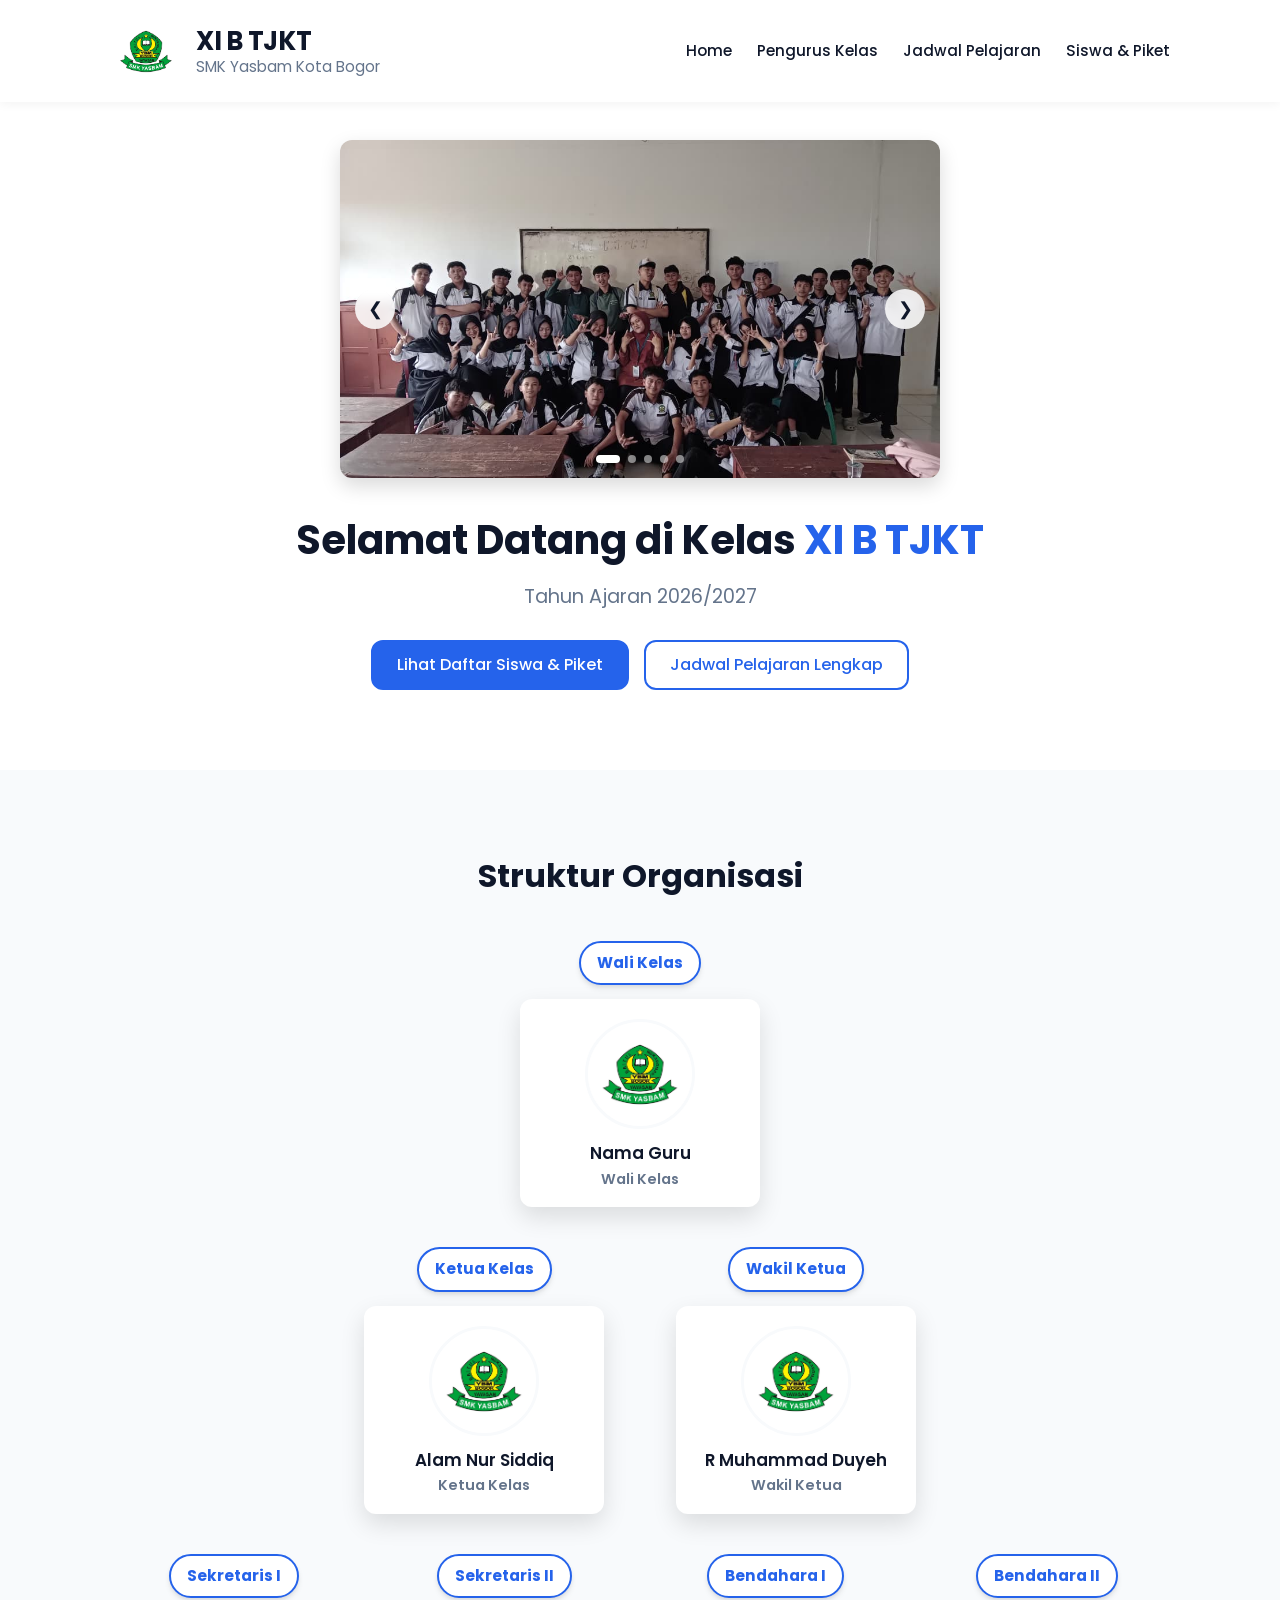
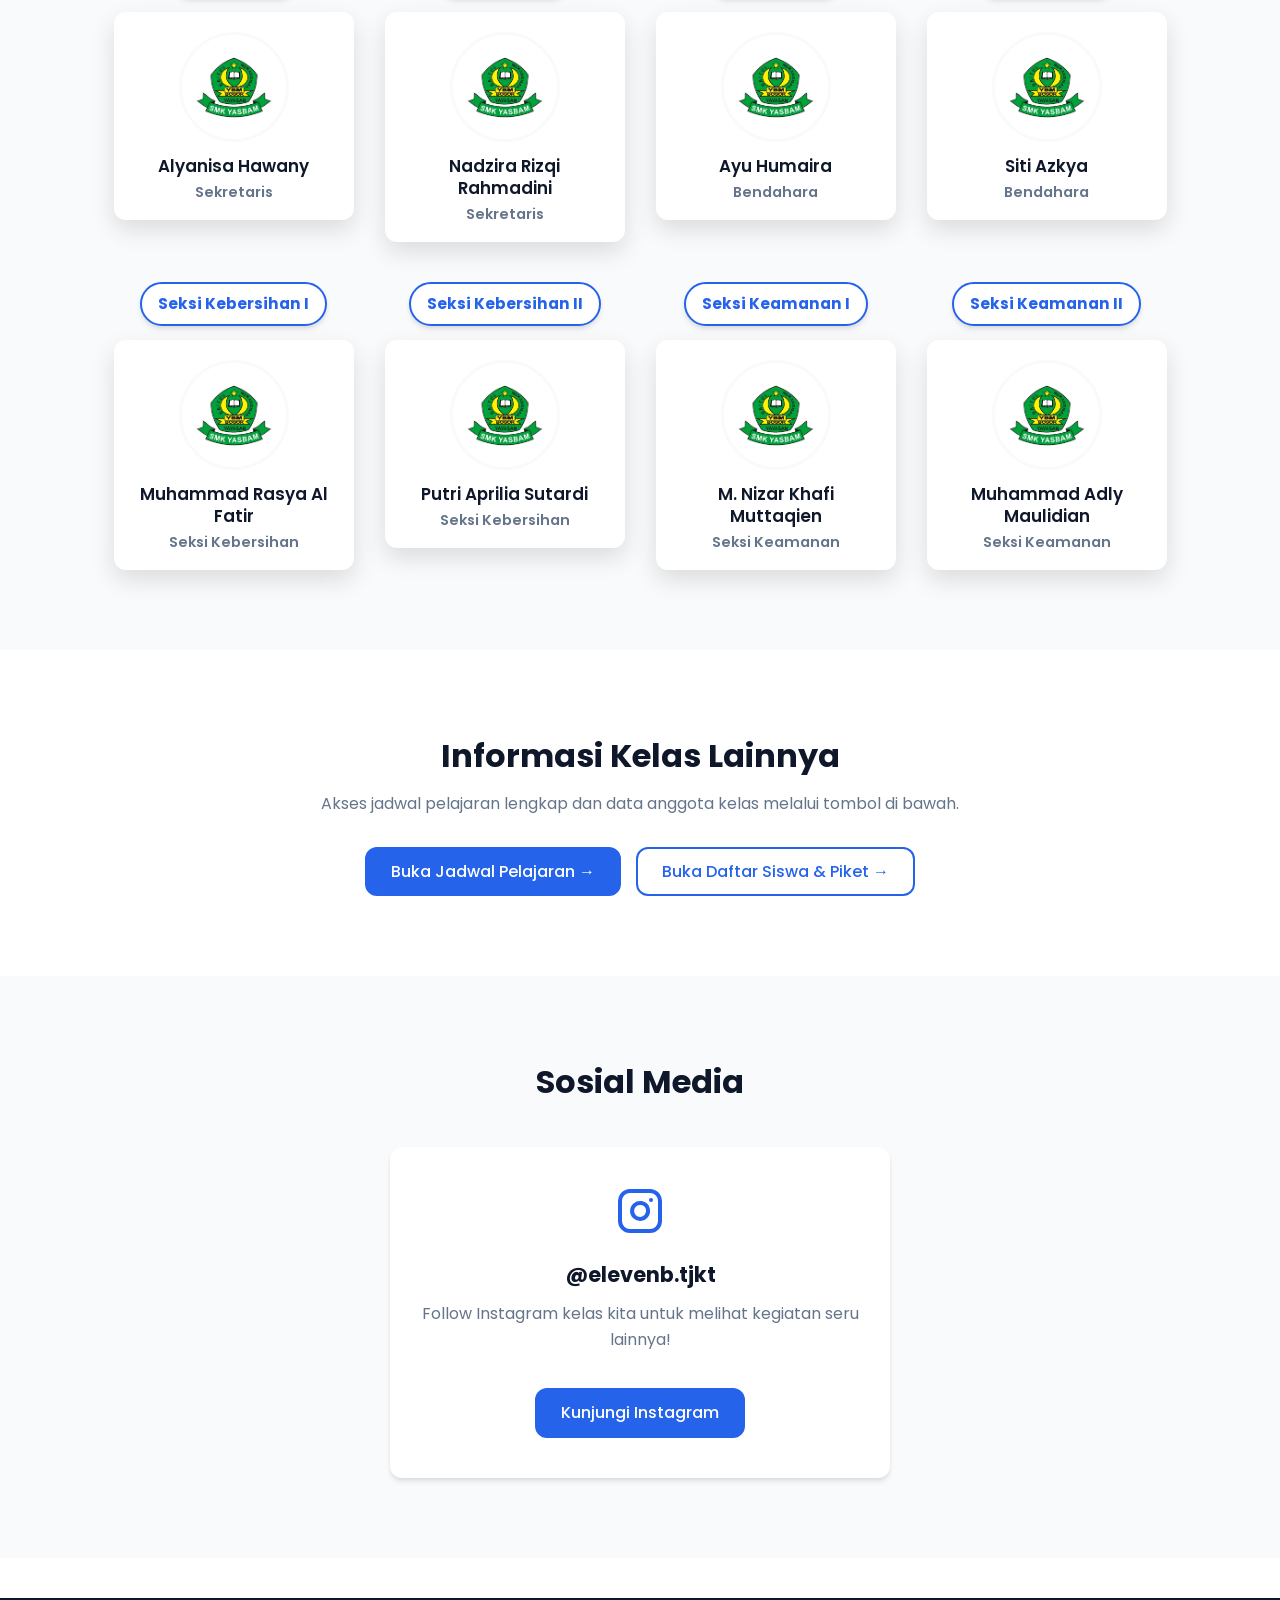
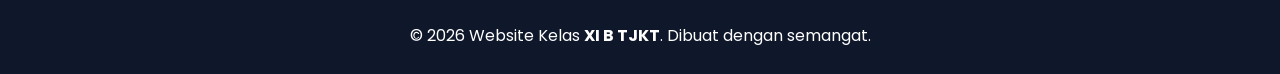
<file: fuck/index.html>
<!DOCTYPE html>
<html lang="id">
<head>
    <meta charset="UTF-8">
    <meta name="viewport" content="width=device-width, initial-scale=1.0">
    <title>XI B TJKT</title>

    <link href="https://fonts.googleapis.com/css2?family=Poppins:wght@300;400;500;600;700&display=swap" rel="stylesheet">
    <link rel="stylesheet" href="style.css">
</head>
<body>

    <nav class="navbar">
        <div class="nav-container">
            <!-- Logo Website -->
            <a href="javascript:void(0)" class="logo-link" title="Home">
                <img src="images/yasbam.jpg" alt="Logo SMK Yasbam" class="logo-img">
                <div class="logo-text">
                    <span class="logo-title"><span class="text-black">XI B TJKT</span></span>
                    <span class="logo-subtitle">SMK Yasbam Kota Bogor</span>
                </div>
            </a>

            <div class="hamburger" id="hamburger">
                <span></span>
                <span></span>
                <span></span>
            </div>

            <ul class="nav-links" id="nav-links">
                <li><a href="index.html#home">Home</a></li>
                <li><a href="index.html#pengurus">Pengurus Kelas</a></li>
                <li><a href="jadwal.html">Jadwal Pelajaran</a></li>
                <li><a href="siswa.html">Siswa & Piket</a></li>
            </ul>
        </div>
    </nav>
<section id="home" class="hero section-padding">
    <div class="container hero-content">

        <div class="hero-slider">
            <img src="images/kelas1.jpeg" class="slide active" alt="Foto Kelas 1">
            <img src="images/kelas2.jpeg" class="slide" alt="Foto Kelas 2">
            <img src="images/kelas3.jpeg" class="slide" alt="Foto Kelas 3">
            <img src="images/kelas4.jpeg" class="slide" alt="Foto Kelas 4">
            <img src="images/kelas5.jpeg" class="slide" alt="Foto Kelas 5">

            <button class="slider-btn prev">&#10094;</button>
            <button class="slider-btn next">&#10095;</button>

            <div class="slider-dots"></div>
        </div>

            <div class="hero-text">
                <h1>Selamat Datang di Kelas <span class="text-blue">XI B TJKT</span></h1>
                <p class="subtitle">Tahun Ajaran 2026/2027</p>

                <div class="hero-buttons">
                    <a href="siswa.html" class="btn btn-primary">Lihat Daftar Siswa & Piket</a>
                    <a href="jadwal.html" class="btn btn-outline">Jadwal Pelajaran Lengkap</a>
                </div>
            </div>
        </div>
    </section>
    <section id="pengurus" class="section-padding bg-light">
        <div class="container">
            <h2 class="section-title">Struktur Organisasi</h2>

            <div class="org-tree">
                <!-- Baris 1: Wali Kelas -->
                <div class="org-row org-row-1">
                    <div class="org-node">
                        <span class="node-title">Wali Kelas</span>
                        <div class="popup-card">
                            <img src="images/contoh.jpg" alt="Wali Kelas">
                            <h3>Nama Guru</h3>
                            <p>Wali Kelas</p>
                        </div>
                    </div>
                </div>

                <!-- Baris 2: Ketua & Wakil Ketua -->
                <div class="org-row org-row-2">
                    <div class="org-node">
                        <span class="node-title">Ketua Kelas</span>
                        <div class="popup-card">
                            <img src="images/contoh.jpg" alt="Ketua">
                            <h3>Alam Nur Siddiq</h3>
                            <p>Ketua Kelas</p>
                        </div>
                    </div>

                    <div class="org-node">
                        <span class="node-title">Wakil Ketua</span>
                        <div class="popup-card">
                            <img src="images/contoh.jpg" alt="Wakil">
                            <h3>R Muhammad Duyeh</h3>
                            <p>Wakil Ketua</p>
                        </div>
                    </div>
                </div>

                <!-- Baris 3: Sekretaris & Bendahara -->
                <div class="org-row org-row-4">
                    <div class="org-node">
                        <span class="node-title">Sekretaris I</span>
                        <div class="popup-card">
                            <img src="images/contoh.jpg" alt="Sekretaris I">
                            <h3>Alyanisa Hawany</h3>
                            <p>Sekretaris</p>
                        </div>
                    </div>

                    <div class="org-node">          
                        <span class="node-title">Sekretaris II</span>
                        <div class="popup-card">
                            <img src="images/contoh.jpg" alt="Sekretaris II">
                            <h3>Nadzira Rizqi Rahmadini</h3>
                            <p>Sekretaris</p>
                        </div>
                    </div>

                    <div class="org-node">
                        <span class="node-title">Bendahara I</span>
                        <div class="popup-card">
                            <img src="images/contoh.jpg" alt="Bendahara I">
                            <h3>Ayu Humaira</h3>
                            <p>Bendahara</p>
                        </div>
                    </div>

                    <div class="org-node">
                        <span class="node-title">Bendahara II</span>
                        <div class="popup-card">
                            <img src="images/contoh.jpg" alt="Bendahara II">
                            <h3>Siti Azkya</h3>
                            <p>Bendahara</p>
                        </div>
                    </div>
                </div>

                <!-- Baris 4: Seksi Kebersihan & Keamanan -->
                <div class="org-row org-row-4">
                    <div class="org-node">
                        <span class="node-title">Seksi Kebersihan I</span>
                        <div class="popup-card">
                            <img src="images/contoh.jpg" alt="Seksi Kebersihan I">
                            <h3>Muhammad Rasya Al Fatir</h3>
                            <p>Seksi Kebersihan</p>
                        </div>
                    </div>

                    <div class="org-node">
                        <span class="node-title">Seksi Kebersihan II</span>
                        <div class="popup-card">
                            <img src="images/contoh.jpg" alt="Seksi Kebersihan II">
                            <h3>Putri Aprilia Sutardi</h3>
                            <p>Seksi Kebersihan</p>
                        </div>
                    </div>

                    <div class="org-node">
                        <span class="node-title">Seksi Keamanan I</span>
                        <div class="popup-card">
                            <img src="images/contoh.jpg" alt="Seksi Keamanan I">
                            <h3>M. Nizar  Khafi Muttaqien</h3>
                            <p>Seksi Keamanan</p>
                        </div>
                    </div>

                    <div class="org-node">
                        <span class="node-title">Seksi Keamanan II</span>
                        <div class="popup-card">
                            <img src="images/contoh.jpg" alt="Seksi Keamanan II">
                            <h3>Muhammad Adly Maulidian</h3>
                            <p>Seksi Keamanan</p>
                        </div>
                    </div>
                </div>
            </div>

        </div>
    </section>
    <section class="section-padding text-center">
        <div class="container">
            <h2 class="section-title" style="margin-bottom: 10px;">Informasi Kelas Lainnya</h2>
            <p style="color: var(--text-muted); margin-bottom: 30px;">Akses jadwal pelajaran lengkap dan data anggota kelas melalui tombol di bawah.</p>
            <div style="display: flex; gap: 15px; justify-content: center; flex-wrap: wrap;">
                <a href="jadwal.html" class="btn btn-primary">Buka Jadwal Pelajaran &rarr;</a>
                <a href="siswa.html" class="btn btn-outline">Buka Daftar Siswa & Piket &rarr;</a>
            </div>
        </div>
    </section>

    <section id="instagram" class="section-padding bg-light text-center">
        <div class="container">
            <h2 class="section-title">Sosial Media</h2>
            <div class="ig-card">
                <svg xmlns="http://www.w3.org/2000/svg" width="48" height="48" viewBox="0 0 24 24" fill="none" stroke="#2563eb" stroke-width="2" stroke-linecap="round" stroke-linejoin="round">
                    <rect x="2" y="2" width="20" height="20" rx="5" ry="5"></rect>
                    <path d="M16 11.37A4 4 0 1 1 12.63 8 4 4 0 0 1 16 11.37z"></path>
                    <line x1="17.5" y1="6.5" x2="17.51" y2="6.5"></line>
                </svg>
                <h3>@elevenb.tjkt</h3>
                <p>Follow Instagram kelas kita untuk melihat kegiatan seru lainnya!</p>
                <a href="https://www.instagram.com/elevenb.tjkt/" target="_blank" class="btn btn-primary mt-1">Kunjungi Instagram</a>
            </div>
        </div>
    </section>
    <footer>
        <div class="container text-center">
            <p>&copy; 2026 Website Kelas <strong>XI B TJKT</strong>. Dibuat dengan semangat.</p>
        </div>
    </footer>

    <script src="script.js"></script>
</body>
</html>
</file>
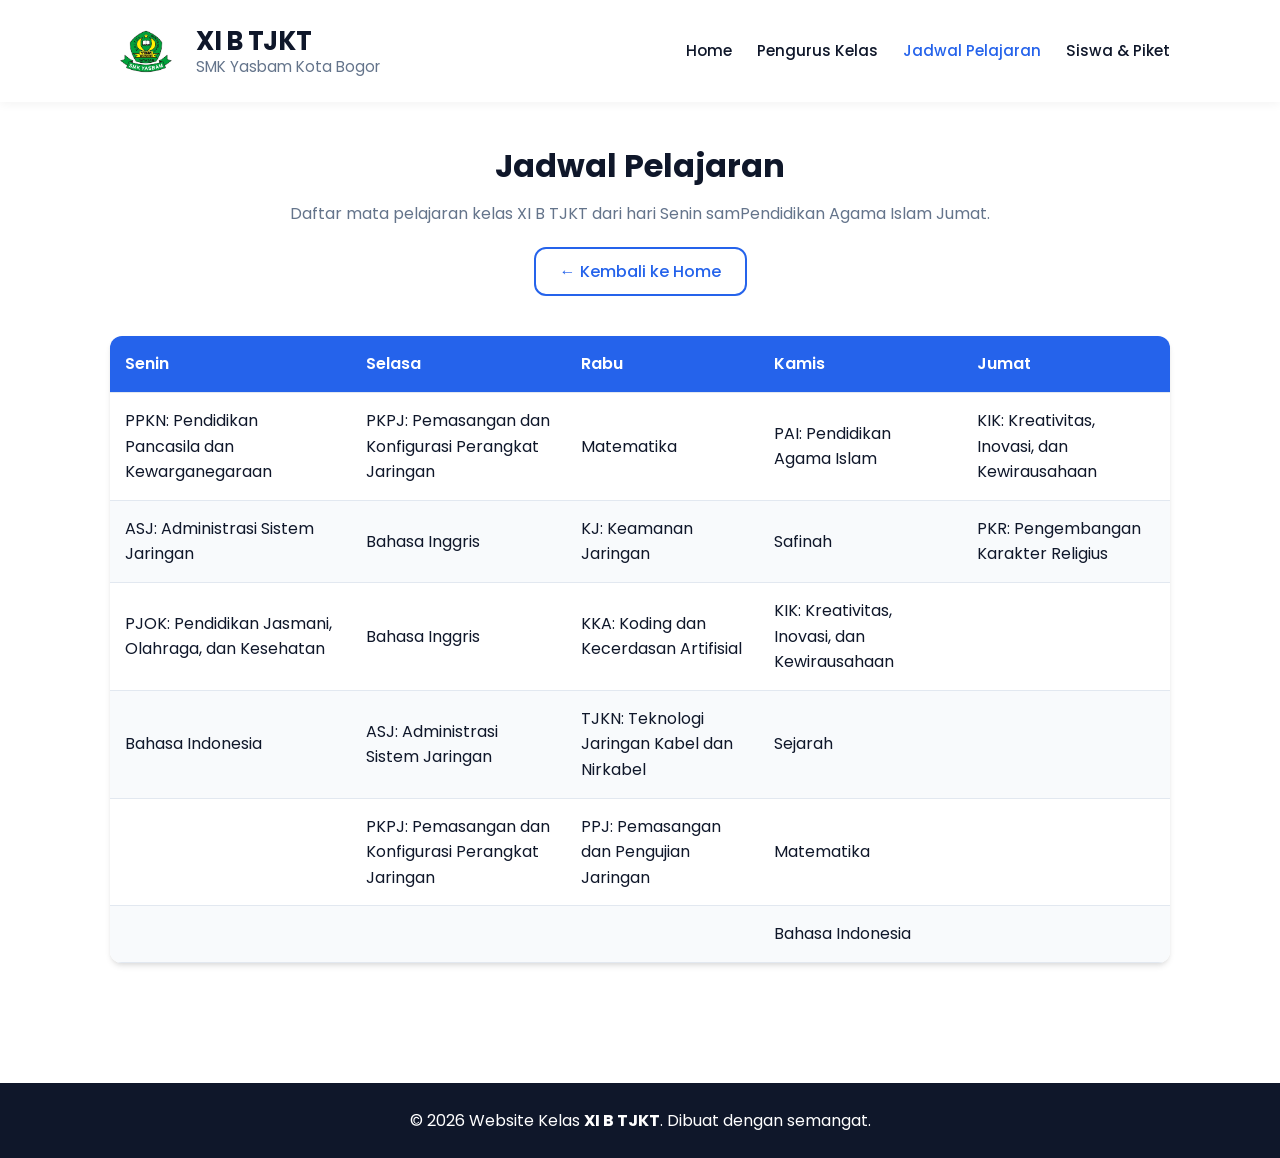
<file: jadwal.html>
<!DOCTYPE html>
<html lang="id">
<head>
    <meta charset="UTF-8">
    <meta name="viewport" content="width=device-width, initial-scale=1.0">
    <title>Jadwal Pelajaran - XI B TJKT</title>

    <link href="https://fonts.googleapis.com/css2?family=Poppins:wght@300;400;500;600;700&display=swap" rel="stylesheet">
    <link rel="stylesheet" href="style.css">
</head>
<body>

    <nav class="navbar">
        <div class="nav-container">
            <!-- Logo Website -->
            <a href="index.html" class="logo-link">
                <img src="images/yasbam.jpg" alt="Logo SMK Yasbam" class="logo-img">
                <div class="logo-text">
                    <span class="logo-title"><span class="text-black">XI B TJKT</span></span>
                    <span class="logo-subtitle">SMK Yasbam Kota Bogor</span>
                </div>
            </a>

            <div class="hamburger" id="hamburger">
                <span></span>
                <span></span>
                <span></span>
            </div>

            <ul class="nav-links" id="nav-links">
                <li><a href="index.html#home">Home</a></li>
                <li><a href="index.html#pengurus">Pengurus Kelas</a></li>
                <li><a href="jadwal.html" class="text-blue fw-500">Jadwal Pelajaran</a></li>
                <li><a href="siswa.html">Siswa & Piket</a></li>
            </ul>
        </div>
    </nav>
    <div class="section-padding text-center" style="margin-top: 60px; padding-bottom: 20px;">
        <div class="container">
            <h2 class="section-title" style="margin-bottom: 10px;">Jadwal Pelajaran</h2>
            <p style="color: var(--text-muted);">Daftar mata pelajaran kelas XI B TJKT dari hari Senin samPendidikan Agama Islam Jumat.</p>
            <a href="index.html" class="btn btn-outline mt-1" style="margin-top: 20px;">&larr; Kembali ke Home</a>
        </div>
    </div>

    <section class="section-padding" style="padding-top: 20px;">
        <div class="container">
            <div class="table-responsive">
                <table>
                    <thead>
                        <tr>
                            <th>Senin</th>
                            <th>Selasa</th>
                            <th>Rabu</th>
                            <th>Kamis</th>
                            <th>Jumat</th>
                        </tr>
                    </thead>
                    <tbody>
                        <tr>
                            <td>PPKN: Pendidikan Pancasila dan Kewarganegaraan</td>
                            <td>PKPJ: Pemasangan dan Konfigurasi Perangkat Jaringan</td>
                            <td>Matematika</td>
                            <td>PAI: Pendidikan Agama Islam</td>
                            <td>KIK: Kreativitas, Inovasi, dan Kewirausahaan</td>
                        </tr>
                        <tr>
                            <td>ASJ: Administrasi Sistem Jaringan</td>
                            <td>Bahasa Inggris</td>
                            <td>KJ: Keamanan Jaringan</td>
                            <td>Safinah</td>
                            <td>PKR: Pengembangan Karakter Religius</td>
                        </tr>
                        <tr>    
                            <td>PJOK: Pendidikan Jasmani, Olahraga, dan Kesehatan</td>
                            <td>Bahasa Inggris</td>
                            <td>KKA: Koding dan Kecerdasan Artifisial</td>
                            <td>KIK: Kreativitas, Inovasi, dan Kewirausahaan</td>
                            <td></td>
                        </tr>
                        <tr>    
                            <td>Bahasa Indonesia</td>
                            <td>ASJ: Administrasi Sistem Jaringan</td>
                            <td>TJKN: Teknologi Jaringan Kabel dan Nirkabel </td>
                            <td>Sejarah</td>
                            <td></td>
                        </tr>
                        <tr>    
                            <td></td>
                            <td>PKPJ: Pemasangan dan Konfigurasi Perangkat Jaringan</td>
                            <td>PPJ: Pemasangan dan Pengujian Jaringan</td>
                            <td>Matematika</td>
                            <td></td>
                        </tr>
                        <tr>    
                            <td></td>
                            <td></td>
                            <td></td>
                            <td>Bahasa Indonesia</td>
                            <td></td>
                        </tr>
                    </tbody>
                </table>
            </div>
        </div>
    </section>

    <footer>
        <div class="container text-center">
            <p>&copy; 2026 Website Kelas <strong>XI B TJKT</strong>. Dibuat dengan semangat.</p>
        </div>
    </footer>

    <script src="script.js"></script>
</body>
</html>
</file>
<file: fuck/style.css>
/* =========================================
   CSS VARIABLES & RESET
   ========================================= */
:root {
    --primary-color: #2563eb; 
    --primary-hover: #1d4ed8; 
    --bg-color: #ffffff; 
    --bg-light: #f8fafc; 
    --text-main: #0f172a; 
    --text-muted: #64748b; 
    --radius: 12px;
    --shadow: 0 4px 6px -1px rgba(0, 0, 0, 0.1), 0 2px 4px -1px rgba(0, 0, 0, 0.06);
}

* {
    margin: 0;
    padding: 0;
    box-sizing: border-box;
    font-family: 'Poppins', sans-serif;
}

html {
    scroll-behavior: smooth;
}

body {
    background-color: var(--bg-color);
    color: var(--text-main);
    line-height: 1.6;
}

a {
    text-decoration: none;
    color: inherit;
}

ul {
    list-style: none;
}

.container {
    max-width: 1100px;
    margin: 0 auto;
    padding: 0 20px;
}

.section-padding {
    padding: 80px 0;
}

.bg-light {
    background-color: var(--bg-light);
}

.text-center {
    text-align: center;
}

.text-blue {
    color: var(--primary-color);
}

.text-black {
    color: #0f172a;
}

.fw-500 {
    font-weight: 500;
}

.mt-1 {
    margin-top: 1rem;
}

.section-title {
    text-align: center;
    font-size: 2rem;
    margin-bottom: 40px;
    color: var(--text-main);
}

.btn {
    display: inline-block;
    padding: 10px 24px;
    border-radius: var(--radius);
    font-weight: 500;
    transition: all 0.3s ease;
    cursor: pointer;
}

.btn-primary {
    background-color: var(--primary-color);
    color: white;
    border: 2px solid var(--primary-color);
}

.btn-primary:hover {
    background-color: var(--primary-hover);
    border-color: var(--primary-hover);
}

.btn-outline {
    background-color: transparent;
    color: var(--primary-color);
    border: 2px solid var(--primary-color);
}

.btn-outline:hover {
    background-color: var(--primary-color);
    color: white;
}

/* =========================================
   NAVBAR & LOGO WEBSITE
   ========================================= */
.navbar {
    background-color: rgba(255, 255, 255, 0.95);
    backdrop-filter: blur(5px);
    box-shadow: 0 2px 10px rgba(0,0,0,0.05);
    position: fixed;
    width: 100%;
    top: 0;
    z-index: 1000;
}

.nav-container {
    max-width: 1100px;
    margin: 0 auto;
    padding: 15px 20px;
    display: flex;
    justify-content: space-between;
    align-items: center;
}

/* Logo Website */
.logo-link {
    display: flex;
    align-items: center;
    gap: 14px;
    text-decoration: none;
    transition: transform 0.3s ease, opacity 0.3s ease;
}

.logo-link:hover {
    transform: scale(1.02);
    opacity: 0.9;
}

.logo-img {
    width: 72px;
    height: 72px;
    object-fit: contain;
    flex-shrink: 0;
    border-radius: 8px;
}

.logo-text {
    display: flex;
    flex-direction: column;
    justify-content: center;
    line-height: 1.2;
}

.logo-title {
    font-size: 1.6rem;
    font-weight: 700;
    color: var(--primary-color);
    letter-spacing: -0.3px;
}

.logo-subtitle {
    font-size: 0.95rem;
    font-weight: 400;
    color: var(--text-muted);
    margin-top: 2px;
}

.nav-links {
    display: flex;
    gap: 25px;
}

.nav-links a {
    font-weight: 500;
    font-size: 0.95rem;
    transition: color 0.3s ease;
}

.nav-links a:hover {
    color: var(--primary-color);
}

.hamburger {
    display: none;
    cursor: pointer;
}

.hamburger span {
    display: block;
    width: 25px;
    height: 3px;
    background-color: var(--text-main);
    margin: 5px 0;
    transition: 0.3s;
    border-radius: 3px;
}

.hero {
    margin-top: 60px;
}

.hero-content {
    display: flex;
    flex-direction: column;
    align-items: center;
    text-align: center;
    gap: 30px;
}

.hero-img {
    width: 100%;
    max-width: 600px;
    border-radius: var(--radius);
    box-shadow: var(--shadow);
    object-fit: cover;
}

.hero-text h1 {
    font-size: 2.5rem;
    margin-bottom: 10px;
}

.subtitle {
    font-size: 1.2rem;
    color: var(--text-muted);
    margin-bottom: 28px;
}

.student-count {
    font-size: 1.1rem;
    margin-bottom: 25px;
}

.hero-buttons {
    display: flex;
    gap: 15px;
    justify-content: center;
    margin-top: 8px;
}

.table-responsive {
    width: 100%;
    overflow-x: auto;
    -webkit-overflow-scrolling: touch; 
    border-radius: var(--radius);
    box-shadow: var(--shadow);
}

table {
    width: 100%;
    min-width: 600px;
    border-collapse: collapse;
    background-color: white;
}

th, td {
    padding: 15px;
    text-align: left;
    border-bottom: 1px solid #e2e8f0;
}

th {
    background-color: var(--primary-color);
    color: white;
    font-weight: 600;
}

tr:nth-child(even) {
    background-color: #f8fafc;
}

tr:hover {
    background-color: #f1f5f9;
}

/* =========================================
   CARD DAFTAR SISWA (5 per baris desktop)
   ========================================= */
.grid-cards {
    display: grid;
    grid-template-columns: repeat(auto-fit, minmax(160px, 1fr));
    gap: 20px;
}

.card {
    background-color: white;
    padding: 24px 16px 20px 16px;
    border-radius: var(--radius);
    box-shadow: var(--shadow);
    text-align: center;
    transition: transform 0.3s ease, box-shadow 0.3s ease;
    display: flex;
    flex-direction: column;
    align-items: center;
    overflow: hidden;
    min-width: 0;
}

.card:hover {
    transform: translateY(-5px);
    box-shadow: 0 10px 15px -3px rgba(0, 0, 0, 0.1);
}

.student-img {
    width: 110px;
    height: 110px;
    border-radius: 50%;
    object-fit: cover;
    margin-bottom: 14px;
    border: 3px solid var(--bg-light);
    flex-shrink: 0;
    max-width: 100%;
}

.card h3 {
    font-size: 1rem;
    margin-bottom: 4px;
    line-height: 1.3;
    word-break: break-word;
}

.card p {
    color: var(--text-muted);
    font-size: 0.85rem;
    line-height: 1.4;
}

/* Tablet */
@media screen and (max-width: 768px) {
    .grid-cards {
        grid-template-columns: repeat(3, 1fr);
        gap: 14px;
    }

    .student-img {
        width: 85px;
        height: 85px;
        margin-bottom: 10px;
    }

    .card {
        padding: 16px 10px 14px 10px;
    }

    .card h3 {
        font-size: 0.9rem;
    }
}

/* Mobile */
@media screen and (max-width: 480px) {
    .grid-cards {
        grid-template-columns: repeat(2, 1fr);
        gap: 10px;
    }

    .student-img {
        width: 75px;
        height: 75px;
        margin-bottom: 8px;
    }

    .card {
        padding: 14px 8px 12px 8px;
    }

    .card h3 {
        font-size: 0.85rem;
    }

    .card p {
        font-size: 0.8rem;
    }
}

/* =========================================
   STRUKTUR ORGANISASI
   ========================================= */
.org-tree {
    display: flex;
    flex-direction: column;
    align-items: center;
    gap: 40px;
}

.org-row {
    display: grid;
    gap: 24px;
    width: 100%;
    justify-items: center;
}

.org-row-1 {
    grid-template-columns: 1fr;
    max-width: 280px;
    margin: 0 auto;
}

.org-row-2 {
    grid-template-columns: repeat(2, 1fr);
    max-width: 600px;
    margin: 0 auto;
}

.org-row-4 {
    grid-template-columns: repeat(4, 1fr);
    max-width: 1100px;
    margin: 0 auto;
}

.org-node {
    display: flex;
    flex-direction: column;
    align-items: center;
    background: transparent;
    border: none;
    padding: 0;
    border-radius: 0;
    font-weight: 600;
    cursor: default;
    position: relative;
    transition: all 0.18s ease;
    width: 100%;
    min-width: 0;
}

.node-title {
    display: inline-block;
    background-color: white;
    border: 2px solid var(--primary-color);
    color: var(--primary-color);
    padding: 8px 16px;
    border-radius: 999px;
    font-weight: 700;
    box-shadow: var(--shadow);
    font-size: 0.95rem;
    white-space: nowrap;
    text-align: center;
    max-width: 100%;
    overflow: hidden;
    text-overflow: ellipsis;
}

.org-node .popup-card {
    position: static;
    transform: none;
    background: white;
    border-radius: var(--radius);
    box-shadow: 0 10px 25px rgba(0,0,0,0.12);
    padding: 20px 16px 18px 16px;
    width: 100%;
    max-width: 240px;
    text-align: center;
    opacity: 1;
    visibility: visible;
    margin-top: 14px;
    z-index: 10;
    pointer-events: auto;
    display: flex;
    flex-direction: column;
    align-items: center;
    min-width: 0;
}

.org-node .popup-card::before {
    display: none;
}

.popup-card img {
    width: 110px;
    height: 110px;
    border-radius: 50%;
    object-fit: cover;
    margin-bottom: 14px;
    border: 3px solid var(--bg-light);
    flex-shrink: 0;
    max-width: 100%;
}

.popup-card h3 {
    font-size: 1.05rem;
    margin-bottom: 4px;
    color: var(--text-main);
    font-weight: 600;
    line-height: 1.3;
    word-break: break-word;
}

.popup-card p {
    font-size: 0.9rem;
    color: var(--text-muted);
    line-height: 1.4;
}

/* Tablet */
@media screen and (max-width: 768px) {
    .org-row-4 {
        grid-template-columns: repeat(2, 1fr);
        max-width: 520px;
    }

    .org-row-2 {
        max-width: 100%;
    }

    .org-node .popup-card {
        max-width: 210px;
        padding: 18px 14px 16px 14px;
    }

    .popup-card img {
        width: 90px;
        height: 90px;
        margin-bottom: 12px;
    }

    .popup-card h3 {
        font-size: 0.95rem;
    }

    .popup-card p {
        font-size: 0.85rem;
    }

    .node-title {
        font-size: 0.85rem;
        padding: 6px 12px;
    }

    .org-row {
        gap: 20px;
    }

    .org-tree {
        gap: 30px;
    }
}

/* Mobile */
@media screen and (max-width: 480px) {
    .org-row-1,
    .org-row-2,
    .org-row-4 {
        max-width: 100%;
    }

    .org-row-4 {
        grid-template-columns: repeat(2, 1fr);
    }

    .org-node .popup-card {
        max-width: 100%;
        padding: 14px 10px 12px 10px;
        margin-top: 10px;
    }

    .popup-card img {
        width: 70px;
        height: 70px;
        margin-bottom: 10px;
    }

    .popup-card h3 {
        font-size: 0.85rem;
    }

    .popup-card p {
        font-size: 0.78rem;
    }

    .node-title {
        font-size: 0.75rem;
        padding: 5px 10px;
    }

    .org-row {
        gap: 12px;
    }

    .org-tree {
        gap: 24px;
    }
}

/* Extra small mobile */
@media screen and (max-width: 360px) {
    .org-row-4 {
        grid-template-columns: 1fr 1fr;
        gap: 8px;
    }

    .popup-card img {
        width: 60px;
        height: 60px;
    }

    .node-title {
        font-size: 0.7rem;
        padding: 4px 8px;
    }
}

.ig-card {
    max-width: 500px;
    margin: 0 auto;
    background-color: white;
    padding: 40px 20px;
    border-radius: var(--radius);
    box-shadow: var(--shadow);
}

.ig-card svg {
    margin-bottom: 15px;
}

.ig-card h3 {
    font-size: 1.3rem;
    margin-bottom: 10px;
}

.ig-card p {
    color: var(--text-muted);
    margin-bottom: 20px;
}

footer {
    background-color: var(--text-main);
    color: white;
    padding: 25px 0;
    margin-top: 40px;
}

/* =========================================
   RESPONSIVE NAVBAR & LOGO
   ========================================= */
@media screen and (max-width: 768px) {
    .hamburger {
        display: block;
    }

    .nav-links {
        position: absolute;
        top: 60px;
        right: -100%;
        background-color: white;
        flex-direction: column;
        width: 100%;
        text-align: center;
        gap: 0;
        transition: 0.3s ease;
        box-shadow: 0 4px 6px rgba(0,0,0,0.1);
    }

    .nav-links.active {
        right: 0;
    }

    .nav-links li {
        padding: 15px 0;
        border-bottom: 1px solid #f1f5f9;
    }

    /* Responsive Logo */
    .logo-img {
        width: 64px;
        height: 64px;
    }

    .logo-title {
        font-size: 1.45rem;
    }

    .logo-subtitle {
        font-size: 0.88rem;
    }

    .logo-link {
        gap: 12px;
    }

    .hero-text h1 {
        font-size: 2rem;
    }

    .hero-buttons {
        flex-direction: column;
        width: 100%;
    }

    .hero-buttons .btn {
        width: 100%;
    }

    .section-padding {
        padding: 50px 0;
    }
}

@media screen and (max-width: 480px) {
    /* Responsive Logo - Mobile */
    .logo-img {
        width: 56px;
        height: 56px;
    }

    .logo-title {
        font-size: 1.3rem;
    }

    .logo-subtitle {
        font-size: 0.82rem;
    }

    .logo-link {
        gap: 10px;
    }

    .nav-container {
        padding: 12px 16px;
    }
}

.hero-slider{
    position:relative;
    width:100%;
    max-width:600px;
    aspect-ratio:16/9;
    margin:auto;
    border-radius:12px;
    overflow:hidden;
    box-shadow:0 8px 20px rgba(0,0,0,.15);
}

.slide{
    position:absolute;
    inset:0;
    width:100%;
    height:100%;
    object-fit:cover;
    opacity:0;
    visibility:hidden;
    transition: opacity .7s ease, visibility .7s;
}

.slide.active{
    opacity:1;
    visibility:visible;
}

.slider-btn{
    display:none;
}

.prev{
    left:15px;
}

.next{
    right:15px;
}

.slider-dots{
    position:absolute;
    left:50%;
    bottom:15px;
    transform:translateX(-50%);
    display:flex;
    gap:8px;
    z-index:10;
}

.slider-dots span{
    width:8px;
    height:8px;
    border-radius:50%;
    background:rgba(255,255,255,.5);
    transition:.3s;
}

.slider-dots span.active{
    width:24px;
    border-radius:999px;
    background:#fff;
}

/* =========================================
   MODAL POPUP SISWA
   ========================================= */
.modal-overlay {
    position: fixed;
    inset: 0;
    background: rgba(15, 23, 42, 0.6);
    backdrop-filter: blur(4px);
    display: flex;
    align-items: center;
    justify-content: center;
    z-index: 2000;
    opacity: 0;
    visibility: hidden;
    transition: opacity 0.3s ease, visibility 0.3s ease;
    padding: 20px;
}

.modal-overlay.active {
    opacity: 1;
    visibility: visible;
}

.modal-box {
    background: white;
    border-radius: 20px;
    max-width: 420px;
    width: 100%;
    padding: 32px 28px 28px 28px;
    text-align: center;
    transform: scale(0.85) translateY(20px);
    transition: transform 0.35s cubic-bezier(0.34, 1.56, 0.64, 1);
    box-shadow: 0 25px 50px -12px rgba(0, 0, 0, 0.25);
    position: relative;
}

.modal-overlay.active .modal-box {
    transform: scale(1) translateY(0);
}

.modal-close {
    position: absolute;
    top: 14px;
    right: 16px;
    width: 36px;
    height: 36px;
    border-radius: 50%;
    border: none;
    background: #f1f5f9;
    color: #64748b;
    font-size: 1.3rem;
    cursor: pointer;
    display: flex;
    align-items: center;
    justify-content: center;
    transition: all 0.2s ease;
}

.modal-close:hover {
    background: #e2e8f0;
    color: #0f172a;
}

.modal-img {
    width: 130px;
    height: 130px;
    border-radius: 50%;
    object-fit: cover;
    border: 4px solid #e0f2fe;
    margin-bottom: 16px;
}

.modal-name {
    font-size: 1.35rem;
    font-weight: 700;
    color: var(--text-main);
    margin-bottom: 4px;
}

.modal-absen {
    font-size: 0.9rem;
    color: var(--text-muted);
    margin-bottom: 6px;
}

.modal-role {
    display: inline-block;
    background: #dbeafe;
    color: #1d4ed8;
    padding: 4px 14px;
    border-radius: 999px;
    font-size: 0.8rem;
    font-weight: 600;
    margin-bottom: 20px;
}

.modal-divider {
    height: 1px;
    background: #e2e8f0;
    margin: 0 0 18px 0;
    border: none;
}

.modal-socials {
    display: flex;
    justify-content: center;
    gap: 14px;
    flex-wrap: wrap;
}

.modal-social-link {
    display: flex;
    align-items: center;
    gap: 6px;
    padding: 8px 14px;
    border-radius: 10px;
    font-size: 0.8rem;
    font-weight: 500;
    transition: all 0.2s ease;
    text-decoration: none;
}

.modal-social-link:hover {
    transform: translateY(-2px);
}

.modal-social-link.instagram {
    background: linear-gradient(45deg, #f09433, #e6683c, #dc2743, #cc2366, #bc1888);
    color: white;
}

.modal-social-link.tiktok {
    background: #000;
    color: white;
}

.modal-social-link.whatsapp {
    background: #25d366;
    color: white;
}

.modal-social-link.twitter {
    background: #1da1f2;
    color: white;
}

.modal-social-link.youtube {
    background: #ff0000;
    color: white;
}

.modal-social-link.github {
    background: #333;
    color: white;
}

.modal-social-link.website {
    background: linear-gradient(135deg, #667eea 0%, #764ba2 100%);
    color: white;
}

.modal-social-link svg {
    width: 16px;
    height: 16px;
    flex-shrink: 0;
}

/* Card click cursor */
.grid-cards .card {
    cursor: pointer;
}

/* =========================================
   SLIDER SWIPE IMPROVEMENTS
   ========================================= */
.hero-slider {
    touch-action: pan-y;
    user-select: none;
    -webkit-user-drag: none;
}

.slide {
    -webkit-user-drag: none;
    user-select: none;
}

.slider-btn {
    display: flex;
    align-items: center;
    justify-content: center;
    position: absolute;
    top: 50%;
    transform: translateY(-50%);
    width: 40px;
    height: 40px;
    border-radius: 50%;
    background: rgba(255,255,255,0.85);
    border: none;
    color: var(--text-main);
    font-size: 1.1rem;
    cursor: pointer;
    z-index: 10;
    transition: all 0.2s ease;
    backdrop-filter: blur(4px);
}

.slider-btn:hover {
    background: white;
    transform: translateY(-50%) scale(1.1);
}

/* Mobile modal adjustments */
@media screen and (max-width: 480px) {
    .modal-box {
        padding: 24px 20px 20px 20px;
        max-width: 100%;
    }
    .modal-img {
        width: 100px;
        height: 100px;
    }
    .modal-name {
        font-size: 1.15rem;
    }
    .modal-socials {
        gap: 8px;
    }
    .modal-social-link {
        padding: 6px 10px;
        font-size: 0.75rem;
    }
}
</file>
<file: style.css>
/* =========================================
   CSS VARIABLES & RESET
   ========================================= */
:root {
    --primary-color: #2563eb; 
    --primary-hover: #1d4ed8; 
    --bg-color: #ffffff; 
    --bg-light: #f8fafc; 
    --text-main: #0f172a; 
    --text-muted: #64748b; 
    --radius: 12px;
    --shadow: 0 4px 6px -1px rgba(0, 0, 0, 0.1), 0 2px 4px -1px rgba(0, 0, 0, 0.06);
}

* {
    margin: 0;
    padding: 0;
    box-sizing: border-box;
    font-family: 'Poppins', sans-serif;
}

html {
    scroll-behavior: smooth;
}

body {
    background-color: var(--bg-color);
    color: var(--text-main);
    line-height: 1.6;
}

a {
    text-decoration: none;
    color: inherit;
}

ul {
    list-style: none;
}

.container {
    max-width: 1100px;
    margin: 0 auto;
    padding: 0 20px;
}

.section-padding {
    padding: 80px 0;
}

.bg-light {
    background-color: var(--bg-light);
}

.text-center {
    text-align: center;
}

.text-blue {
    color: var(--primary-color);
}

.text-black {
    color: #0f172a;
}

.fw-500 {
    font-weight: 500;
}

.mt-1 {
    margin-top: 1rem;
}

.section-title {
    text-align: center;
    font-size: 2rem;
    margin-bottom: 40px;
    color: var(--text-main);
}

.btn {
    display: inline-block;
    padding: 10px 24px;
    border-radius: var(--radius);
    font-weight: 500;
    transition: all 0.3s ease;
    cursor: pointer;
}

.btn-primary {
    background-color: var(--primary-color);
    color: white;
    border: 2px solid var(--primary-color);
}

.btn-primary:hover {
    background-color: var(--primary-hover);
    border-color: var(--primary-hover);
}

.btn-outline {
    background-color: transparent;
    color: var(--primary-color);
    border: 2px solid var(--primary-color);
}

.btn-outline:hover {
    background-color: var(--primary-color);
    color: white;
}

/* =========================================
   NAVBAR & LOGO WEBSITE
   ========================================= */
.navbar {
    background-color: rgba(255, 255, 255, 0.95);
    backdrop-filter: blur(5px);
    box-shadow: 0 2px 10px rgba(0,0,0,0.05);
    position: fixed;
    width: 100%;
    top: 0;
    z-index: 1000;
}

.nav-container {
    max-width: 1100px;
    margin: 0 auto;
    padding: 15px 20px;
    display: flex;
    justify-content: space-between;
    align-items: center;
}

/* Logo Website */
.logo-link {
    display: flex;
    align-items: center;
    gap: 14px;
    text-decoration: none;
    transition: transform 0.3s ease, opacity 0.3s ease;
}

.logo-link:hover {
    transform: scale(1.02);
    opacity: 0.9;
}

.logo-img {
    width: 72px;
    height: 72px;
    object-fit: contain;
    flex-shrink: 0;
    border-radius: 8px;
}

.logo-text {
    display: flex;
    flex-direction: column;
    justify-content: center;
    line-height: 1.2;
}

.logo-title {
    font-size: 1.6rem;
    font-weight: 700;
    color: var(--primary-color);
    letter-spacing: -0.3px;
}

.logo-subtitle {
    font-size: 0.95rem;
    font-weight: 400;
    color: var(--text-muted);
    margin-top: 2px;
}

.nav-links {
    display: flex;
    gap: 25px;
}

.nav-links a {
    font-weight: 500;
    font-size: 0.95rem;
    transition: color 0.3s ease;
}

.nav-links a:hover {
    color: var(--primary-color);
}

.hamburger {
    display: none;
    cursor: pointer;
}

.hamburger span {
    display: block;
    width: 25px;
    height: 3px;
    background-color: var(--text-main);
    margin: 5px 0;
    transition: 0.3s;
    border-radius: 3px;
}

.hero {
    margin-top: 60px;
}

.hero-content {
    display: flex;
    flex-direction: column;
    align-items: center;
    text-align: center;
    gap: 30px;
}

.hero-img {
    width: 100%;
    max-width: 600px;
    border-radius: var(--radius);
    box-shadow: var(--shadow);
    object-fit: cover;
}

.hero-text h1 {
    font-size: 2.5rem;
    margin-bottom: 10px;
}

.subtitle {
    font-size: 1.2rem;
    color: var(--text-muted);
    margin-bottom: 28px;
}

.student-count {
    font-size: 1.1rem;
    margin-bottom: 25px;
}

.hero-buttons {
    display: flex;
    gap: 15px;
    justify-content: center;
    margin-top: 8px;
}

.table-responsive {
    width: 100%;
    overflow-x: auto;
    -webkit-overflow-scrolling: touch; 
    border-radius: var(--radius);
    box-shadow: var(--shadow);
}

table {
    width: 100%;
    min-width: 600px;
    border-collapse: collapse;
    background-color: white;
}

th, td {
    padding: 15px;
    text-align: left;
    border-bottom: 1px solid #e2e8f0;
}

th {
    background-color: var(--primary-color);
    color: white;
    font-weight: 600;
}

tr:nth-child(even) {
    background-color: #f8fafc;
}

tr:hover {
    background-color: #f1f5f9;
}

/* =========================================
   CARD DAFTAR SISWA (5 per baris desktop)
   ========================================= */
.grid-cards {
    display: grid;
    grid-template-columns: repeat(auto-fit, minmax(160px, 1fr));
    gap: 20px;
}

.card {
    background-color: white;
    padding: 24px 16px 20px 16px;
    border-radius: var(--radius);
    box-shadow: var(--shadow);
    text-align: center;
    transition: transform 0.3s ease, box-shadow 0.3s ease;
    display: flex;
    flex-direction: column;
    align-items: center;
    overflow: hidden;
    min-width: 0;
}

.card:hover {
    transform: translateY(-5px);
    box-shadow: 0 10px 15px -3px rgba(0, 0, 0, 0.1);
}

.student-img {
    width: 110px;
    height: 110px;
    border-radius: 50%;
    object-fit: cover;
    margin-bottom: 14px;
    border: 3px solid var(--bg-light);
    flex-shrink: 0;
    max-width: 100%;
}

.card h3 {
    font-size: 1rem;
    margin-bottom: 4px;
    line-height: 1.3;
    word-break: break-word;
}

.card p {
    color: var(--text-muted);
    font-size: 0.85rem;
    line-height: 1.4;
}

/* Tablet */
@media screen and (max-width: 768px) {
    .grid-cards {
        grid-template-columns: repeat(3, 1fr);
        gap: 14px;
    }

    .student-img {
        width: 85px;
        height: 85px;
        margin-bottom: 10px;
    }

    .card {
        padding: 16px 10px 14px 10px;
    }

    .card h3 {
        font-size: 0.9rem;
    }
}

/* Mobile */
@media screen and (max-width: 480px) {
    .grid-cards {
        grid-template-columns: repeat(2, 1fr);
        gap: 10px;
    }

    .student-img {
        width: 75px;
        height: 75px;
        margin-bottom: 8px;
    }

    .card {
        padding: 14px 8px 12px 8px;
    }

    .card h3 {
        font-size: 0.85rem;
    }

    .card p {
        font-size: 0.8rem;
    }
}

/* =========================================
   STRUKTUR ORGANISASI
   ========================================= */
.org-tree {
    display: flex;
    flex-direction: column;
    align-items: center;
    gap: 40px;
}

.org-row {
    display: grid;
    gap: 24px;
    width: 100%;
    justify-items: center;
}

.org-row-1 {
    grid-template-columns: 1fr;
    max-width: 280px;
    margin: 0 auto;
}

.org-row-2 {
    grid-template-columns: repeat(2, 1fr);
    max-width: 600px;
    margin: 0 auto;
}

.org-row-4 {
    grid-template-columns: repeat(4, 1fr);
    max-width: 1100px;
    margin: 0 auto;
}

.org-node {
    display: flex;
    flex-direction: column;
    align-items: center;
    background: transparent;
    border: none;
    padding: 0;
    border-radius: 0;
    font-weight: 600;
    cursor: default;
    position: relative;
    transition: all 0.18s ease;
    width: 100%;
    min-width: 0;
}

.node-title {
    display: inline-block;
    background-color: white;
    border: 2px solid var(--primary-color);
    color: var(--primary-color);
    padding: 8px 16px;
    border-radius: 999px;
    font-weight: 700;
    box-shadow: var(--shadow);
    font-size: 0.95rem;
    white-space: nowrap;
    text-align: center;
    max-width: 100%;
    overflow: hidden;
    text-overflow: ellipsis;
}

.org-node .popup-card {
    position: static;
    transform: none;
    background: white;
    border-radius: var(--radius);
    box-shadow: 0 10px 25px rgba(0,0,0,0.12);
    padding: 20px 16px 18px 16px;
    width: 100%;
    max-width: 240px;
    text-align: center;
    opacity: 1;
    visibility: visible;
    margin-top: 14px;
    z-index: 10;
    pointer-events: auto;
    display: flex;
    flex-direction: column;
    align-items: center;
    min-width: 0;
}

.org-node .popup-card::before {
    display: none;
}

.popup-card img {
    width: 110px;
    height: 110px;
    border-radius: 50%;
    object-fit: cover;
    margin-bottom: 14px;
    border: 3px solid var(--bg-light);
    flex-shrink: 0;
    max-width: 100%;
}

.popup-card h3 {
    font-size: 1.05rem;
    margin-bottom: 4px;
    color: var(--text-main);
    font-weight: 600;
    line-height: 1.3;
    word-break: break-word;
}

.popup-card p {
    font-size: 0.9rem;
    color: var(--text-muted);
    line-height: 1.4;
}

/* Tablet */
@media screen and (max-width: 768px) {
    .org-row-4 {
        grid-template-columns: repeat(2, 1fr);
        max-width: 520px;
    }

    .org-row-2 {
        max-width: 100%;
    }

    .org-node .popup-card {
        max-width: 210px;
        padding: 18px 14px 16px 14px;
    }

    .popup-card img {
        width: 90px;
        height: 90px;
        margin-bottom: 12px;
    }

    .popup-card h3 {
        font-size: 0.95rem;
    }

    .popup-card p {
        font-size: 0.85rem;
    }

    .node-title {
        font-size: 0.85rem;
        padding: 6px 12px;
    }

    .org-row {
        gap: 20px;
    }

    .org-tree {
        gap: 30px;
    }
}

/* Mobile */
@media screen and (max-width: 480px) {
    .org-row-1,
    .org-row-2,
    .org-row-4 {
        max-width: 100%;
    }

    .org-row-4 {
        grid-template-columns: repeat(2, 1fr);
    }

    .org-node .popup-card {
        max-width: 100%;
        padding: 14px 10px 12px 10px;
        margin-top: 10px;
    }

    .popup-card img {
        width: 70px;
        height: 70px;
        margin-bottom: 10px;
    }

    .popup-card h3 {
        font-size: 0.85rem;
    }

    .popup-card p {
        font-size: 0.78rem;
    }

    .node-title {
        font-size: 0.75rem;
        padding: 5px 10px;
    }

    .org-row {
        gap: 12px;
    }

    .org-tree {
        gap: 24px;
    }
}

/* Extra small mobile */
@media screen and (max-width: 360px) {
    .org-row-4 {
        grid-template-columns: 1fr 1fr;
        gap: 8px;
    }

    .popup-card img {
        width: 60px;
        height: 60px;
    }

    .node-title {
        font-size: 0.7rem;
        padding: 4px 8px;
    }
}

.ig-card {
    max-width: 500px;
    margin: 0 auto;
    background-color: white;
    padding: 40px 20px;
    border-radius: var(--radius);
    box-shadow: var(--shadow);
}

.ig-card svg {
    margin-bottom: 15px;
}

.ig-card h3 {
    font-size: 1.3rem;
    margin-bottom: 10px;
}

.ig-card p {
    color: var(--text-muted);
    margin-bottom: 20px;
}

footer {
    background-color: var(--text-main);
    color: white;
    padding: 25px 0;
    margin-top: 40px;
}

/* =========================================
   RESPONSIVE NAVBAR & LOGO
   ========================================= */
@media screen and (max-width: 768px) {
    .hamburger {
        display: block;
    }

    .nav-links {
        position: absolute;
        top: 60px;
        right: -100%;
        background-color: white;
        flex-direction: column;
        width: 100%;
        text-align: center;
        gap: 0;
        transition: 0.3s ease;
        box-shadow: 0 4px 6px rgba(0,0,0,0.1);
    }

    .nav-links.active {
        right: 0;
    }

    .nav-links li {
        padding: 15px 0;
        border-bottom: 1px solid #f1f5f9;
    }

    /* Responsive Logo */
    .logo-img {
        width: 64px;
        height: 64px;
    }

    .logo-title {
        font-size: 1.45rem;
    }

    .logo-subtitle {
        font-size: 0.88rem;
    }

    .logo-link {
        gap: 12px;
    }

    .hero-text h1 {
        font-size: 2rem;
    }

    .hero-buttons {
        flex-direction: column;
        width: 100%;
    }

    .hero-buttons .btn {
        width: 100%;
    }

    .section-padding {
        padding: 50px 0;
    }
}

@media screen and (max-width: 480px) {
    /* Responsive Logo - Mobile */
    .logo-img {
        width: 56px;
        height: 56px;
    }

    .logo-title {
        font-size: 1.3rem;
    }

    .logo-subtitle {
        font-size: 0.82rem;
    }

    .logo-link {
        gap: 10px;
    }

    .nav-container {
        padding: 12px 16px;
    }
}

.hero-slider{
    position:relative;
    width:100%;
    max-width:600px;
    aspect-ratio:16/9;
    margin:auto;
    border-radius:12px;
    overflow:hidden;
    box-shadow:0 8px 20px rgba(0,0,0,.15);
}

.slide{
    position:absolute;
    inset:0;
    width:100%;
    height:100%;
    object-fit:cover;
    opacity:0;
    visibility:hidden;
    transition: opacity .7s ease, visibility .7s;
}

.slide.active{
    opacity:1;
    visibility:visible;
}

.slider-btn{
    display:none;
}

.prev{
    left:15px;
}

.next{
    right:15px;
}

.slider-dots{
    position:absolute;
    left:50%;
    bottom:15px;
    transform:translateX(-50%);
    display:flex;
    gap:8px;
    z-index:10;
}

.slider-dots span{
    width:8px;
    height:8px;
    border-radius:50%;
    background:rgba(255,255,255,.5);
    transition:.3s;
}

.slider-dots span.active{
    width:24px;
    border-radius:999px;
    background:#fff;
}

/* =========================================
   MODAL POPUP SISWA
   ========================================= */
.modal-overlay {
    position: fixed;
    inset: 0;
    background: rgba(15, 23, 42, 0.6);
    backdrop-filter: blur(4px);
    display: flex;
    align-items: center;
    justify-content: center;
    z-index: 2000;
    opacity: 0;
    visibility: hidden;
    transition: opacity 0.3s ease, visibility 0.3s ease;
    padding: 20px;
}

.modal-overlay.active {
    opacity: 1;
    visibility: visible;
}

.modal-box {
    background: white;
    border-radius: 20px;
    max-width: 420px;
    width: 100%;
    padding: 32px 28px 28px 28px;
    text-align: center;
    transform: scale(0.85) translateY(20px);
    transition: transform 0.35s cubic-bezier(0.34, 1.56, 0.64, 1);
    box-shadow: 0 25px 50px -12px rgba(0, 0, 0, 0.25);
    position: relative;
}

.modal-overlay.active .modal-box {
    transform: scale(1) translateY(0);
}

.modal-close {
    position: absolute;
    top: 14px;
    right: 16px;
    width: 36px;
    height: 36px;
    border-radius: 50%;
    border: none;
    background: #f1f5f9;
    color: #64748b;
    font-size: 1.3rem;
    cursor: pointer;
    display: flex;
    align-items: center;
    justify-content: center;
    transition: all 0.2s ease;
}

.modal-close:hover {
    background: #e2e8f0;
    color: #0f172a;
}

.modal-img {
    width: 130px;
    height: 130px;
    border-radius: 50%;
    object-fit: cover;
    border: 4px solid #e0f2fe;
    margin-bottom: 16px;
}

.modal-name {
    font-size: 1.35rem;
    font-weight: 700;
    color: var(--text-main);
    margin-bottom: 4px;
}

.modal-absen {
    font-size: 0.9rem;
    color: var(--text-muted);
    margin-bottom: 6px;
}

.modal-role {
    display: inline-block;
    background: #dbeafe;
    color: #1d4ed8;
    padding: 4px 14px;
    border-radius: 999px;
    font-size: 0.8rem;
    font-weight: 600;
    margin-bottom: 20px;
}

.modal-divider {
    height: 1px;
    background: #e2e8f0;
    margin: 0 0 18px 0;
    border: none;
}

.modal-socials {
    display: flex;
    justify-content: center;
    gap: 14px;
    flex-wrap: wrap;
}

.modal-social-link {
    display: flex;
    align-items: center;
    gap: 6px;
    padding: 8px 14px;
    border-radius: 10px;
    font-size: 0.8rem;
    font-weight: 500;
    transition: all 0.2s ease;
    text-decoration: none;
}

.modal-social-link:hover {
    transform: translateY(-2px);
}

.modal-social-link.instagram {
    background: linear-gradient(45deg, #f09433, #e6683c, #dc2743, #cc2366, #bc1888);
    color: white;
}

.modal-social-link.tiktok {
    background: #000;
    color: white;
}

.modal-social-link.whatsapp {
    background: #25d366;
    color: white;
}

.modal-social-link.twitter {
    background: #1da1f2;
    color: white;
}

.modal-social-link.youtube {
    background: #ff0000;
    color: white;
}

.modal-social-link.github {
    background: #333;
    color: white;
}

.modal-social-link.website {
    background: linear-gradient(135deg, #667eea 0%, #764ba2 100%);
    color: white;
}

.modal-social-link svg {
    width: 16px;
    height: 16px;
    flex-shrink: 0;
}

/* Card click cursor */
.grid-cards .card {
    cursor: pointer;
}

/* =========================================
   SLIDER SWIPE IMPROVEMENTS
   ========================================= */
.hero-slider {
    touch-action: pan-y;
    user-select: none;
    -webkit-user-drag: none;
}

.slide {
    -webkit-user-drag: none;
    user-select: none;
}

.slider-btn {
    display: flex;
    align-items: center;
    justify-content: center;
    position: absolute;
    top: 50%;
    transform: translateY(-50%);
    width: 40px;
    height: 40px;
    border-radius: 50%;
    background: rgba(255,255,255,0.85);
    border: none;
    color: var(--text-main);
    font-size: 1.1rem;
    cursor: pointer;
    z-index: 10;
    transition: all 0.2s ease;
    backdrop-filter: blur(4px);
}

.slider-btn:hover {
    background: white;
    transform: translateY(-50%) scale(1.1);
}

/* Mobile modal adjustments */
@media screen and (max-width: 480px) {
    .modal-box {
        padding: 24px 20px 20px 20px;
        max-width: 100%;
    }
    .modal-img {
        width: 100px;
        height: 100px;
    }
    .modal-name {
        font-size: 1.15rem;
    }
    .modal-socials {
        gap: 8px;
    }
    .modal-social-link {
        padding: 6px 10px;
        font-size: 0.75rem;
    }
}
</file>
